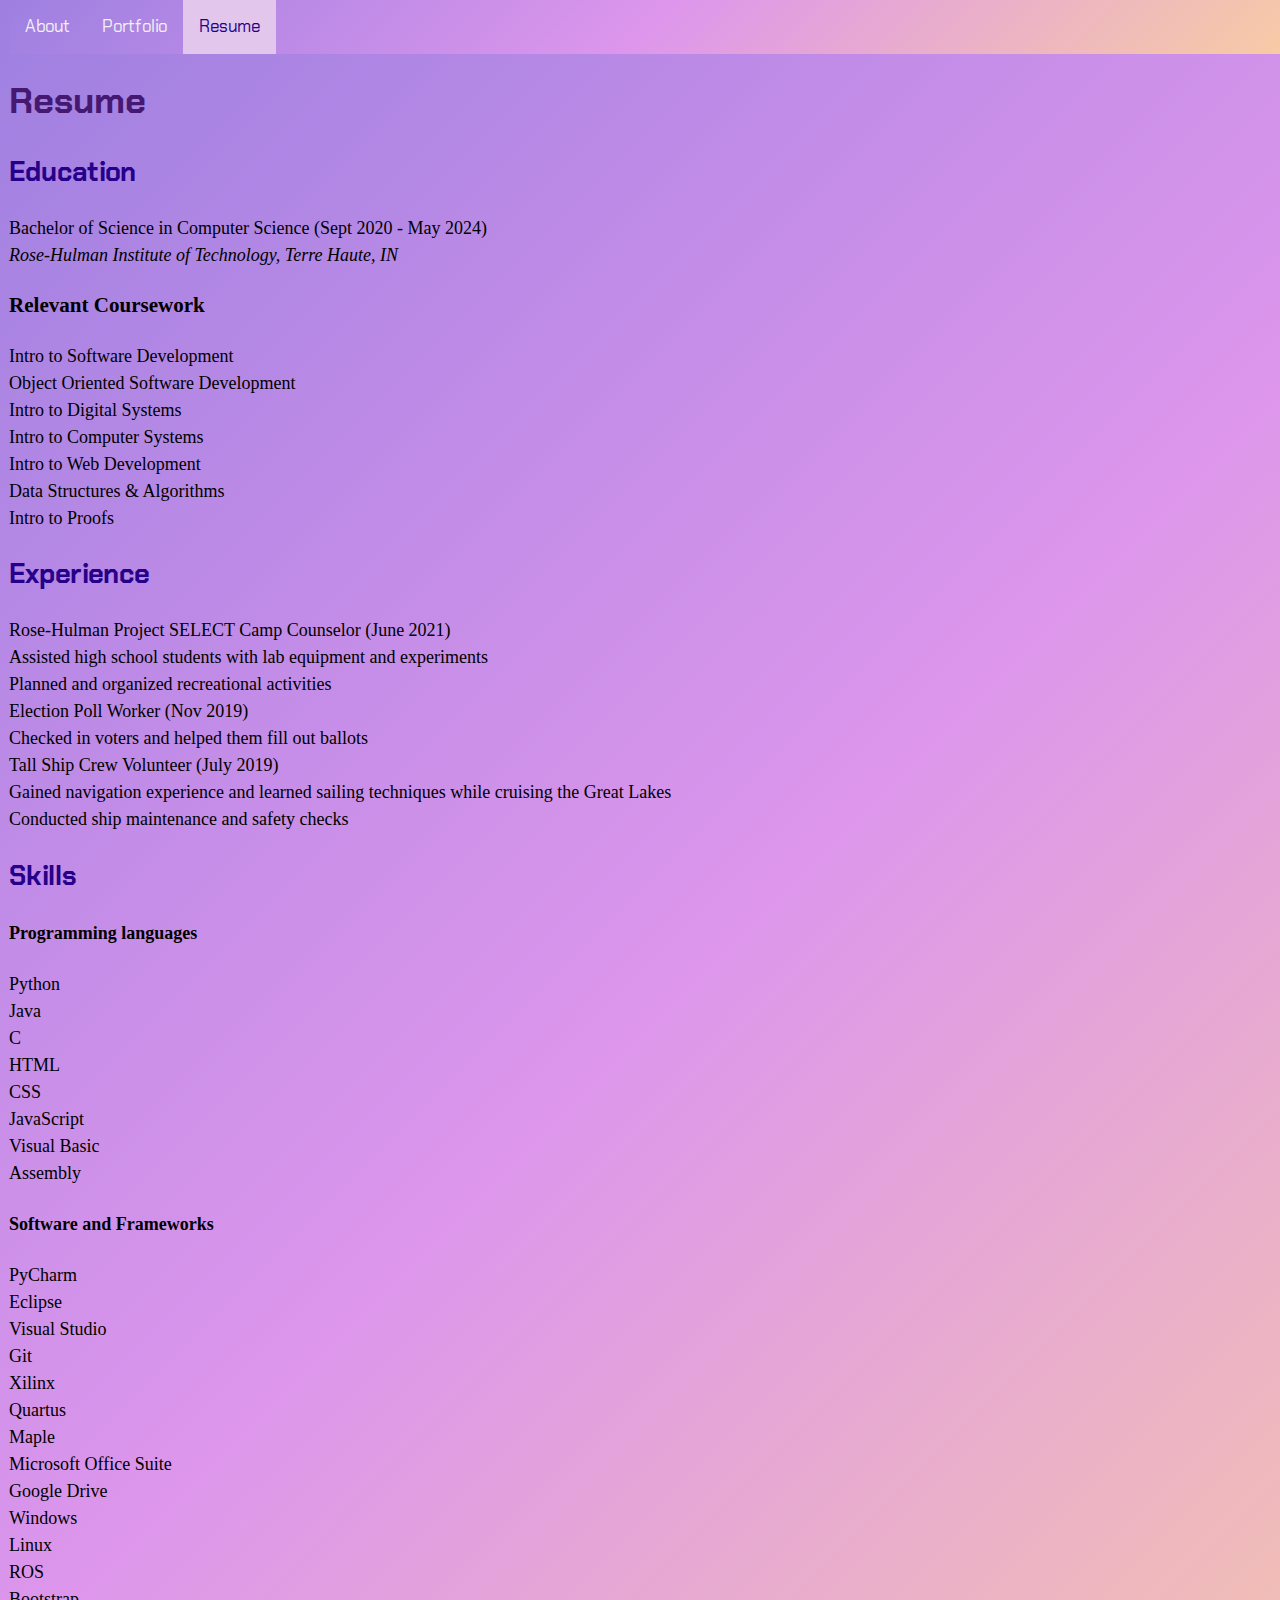
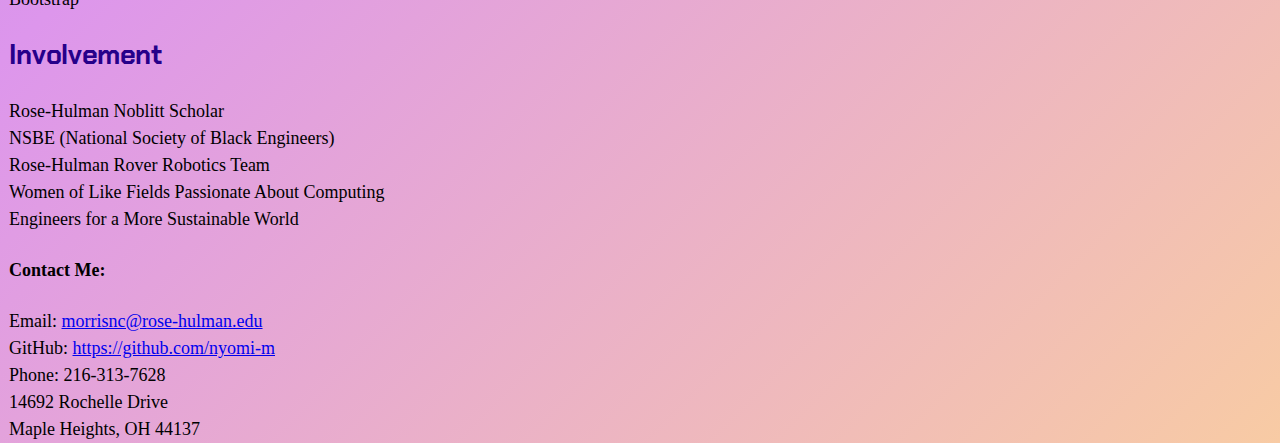
<file: resume.html>
<!DOCTYPE html>
<html lang="en">
  <head>
    <meta charset="utf-8" />
    <meta name="viewport" content="width=device-width, initial-scale=1" />
    <title>Nyomi Morris Portfolio Page</title>
    <link rel="stylesheet" href="styles/normalize.css" />
    <link rel="stylesheet" href="styles/main.css" />
    <link rel="icon" href="images/favicon.png" />
    <link rel="stylesheet" href="https://cdnjs.cloudflare.com/ajax/libs/font-awesome/4.7.0/css/font-awesome.min.css"> <!--for navbar-->
    <link rel="stylesheet" href="https://fonts.google.com/specimen/Vibur">
    <link rel="preconnect" href="https://fonts.googleapis.com">
<link rel="preconnect" href="https://fonts.gstatic.com" crossorigin>
<link href="https://fonts.googleapis.com/css2?family=Chakra+Petch:wght@500&display=swap" rel="stylesheet">
    
  </head>
  <body id="portfolio">



    <div class="topnav" id="myTopnav">
      <a href="index.html">About</a>
      <a href="portfolio.html">Portfolio</a>
      <a href="resume.html" class="active">Resume</a>
      <a href="javascript:void(0);" class="icon" onclick="myFunction()">
        <i class="fa fa-bars"></i>
      </a>
    </div>

    <main>
      <div> 
        <h1>Resume</h1>
      </div>

      <div>
        <h2>Education</h2>
        <div>
          Bachelor of Science in Computer Science (Sept 2020 - May 2024)<br><em>Rose-Hulman Institute of Technology, Terre Haute, IN</em>
        </div>
        <div>
          <h3>Relevant Coursework</h3>
          <div>
            <li>Intro to Software Development</li>
            <li>Object Oriented Software Development</li>
            <li>Intro to Digital Systems</li>
            <li>Intro to Computer Systems</li>
            <li>Intro to Web Development</li>
            <li>Data Structures & Algorithms</li>
            <li>Intro to Proofs</li>

          </div>
        </div>
      </div>

      <div>
        <h2>Experience</h2>
        <div>
          <div>
            <div>Rose-Hulman Project SELECT Camp Counselor (June 2021)</div>
            <div>Assisted high school students with lab equipment and experiments</div>
            <div>Planned and organized recreational activities</div>
          </div>
          <div>
            <div>Election Poll Worker (Nov 2019)</div>
            <div>Checked in voters and helped them fill out ballots</div>
          </div>
          <div>
            <div>Tall Ship Crew Volunteer (July 2019)</div>
            <div>Gained navigation experience and learned sailing techniques while cruising the Great Lakes</div>
            <div>Conducted ship maintenance and safety checks</div>
          </div>
        </div>

      </div>

      <div>
        <h2>Skills</h2>
        <div>
          <h4>Programming languages</h4>
          <div>
            <div>Python</div>
            <div>Java</div>
            <div>C</div>
            <div>HTML</div>
            <div>CSS</div>
            <div>JavaScript</div>
            <div>Visual Basic</div>
            <div>Assembly</div>
          </div>
        </div>
        <div>
          <h4>Software and Frameworks</h4>
          <div>
            <div>PyCharm</div>
            <div>Eclipse</div>
            <div>Visual Studio</div>
            <div>Git</div>
            <div>Xilinx</div>
            <div>Quartus</div>
            <div>Maple</div>
            <div>Microsoft Office Suite</div>
            <div>Google Drive</div>
            <div>Windows</div>
            <div>Linux</div>
            <div>ROS</div>
            <div>Bootstrap</div>
          </div>
        </div>
      </div>

      <div>
        <h2>Involvement</h2>
        <div>Rose-Hulman Noblitt Scholar</div>
        <div>NSBE (National Society of Black Engineers)</div>
        <div>Rose-Hulman Rover Robotics Team</div>
        <div>Women of Like Fields Passionate About Computing</div>
        <div>Engineers for a More Sustainable World</div>
      </div>

    </main>

    <footer>
      <h4>Contact Me:</h4>
      <div>Email: <a href="mailto:morrisnc@rose-hulman.edu">morrisnc@rose-hulman.edu</a></div>
      <div>GitHub: <a href="https://github.com/nyomi-m" target="_blank">https://github.com/nyomi-m</a></div>
      <div>Phone: 216-313-7628</div>
      <div>14692 Rochelle Drive<br>Maple Heights, OH 44137</div>
    </footer>

    <script src="scripts/main.js"></script>
  </body>
</html>
</file>
<file: styles/main.css>
body{
    padding-left: 0.5em;
    padding-top: 50px;
    font-size: 18px;
    line-height: 1.5;
    background: linear-gradient(135deg, rgb(158,128,225),rgb(221,150,236),rgb(248,203,164));
}

body#index img{
    height: 15em;
}
p{
    max-width: 40em;
    color: #ddd;
    font-family: 'Chakra Petch', sans-serif;
}
h1{
    font-family:'Chakra Petch', sans-serif ;
    color: rgb(69, 25, 114);
}
h2{
    font-family:'Chakra Petch', sans-serif ;
    color: rgb(38, 0, 138);
    text-shadow: #ddd;
    -webkit-animation: glow 1s ease-in-out infinite alternate;
  -moz-animation: glow 4s ease-in-out infinite alternate;
  animation: glow 4s ease-in-out infinite alternate;

}

 /* Add a black background color to the top navigation */
 .topnav {
    background: linear-gradient(135deg, rgb(158,128,225),rgb(221,150,236),rgb(248,203,164));
    overflow: hidden;
    position: fixed;
    top: 0;
    width: 100%;
    font-family: 'Chakra Petch', sans-serif;
  }
  
  /* Style the links inside the navigation bar */
  .topnav a {
      float: left;
      display: block;
      color: #f2f2f2;
      text-align: center;
      padding: 14px 16px;
      text-decoration: none;
      font-size: 17px;
      
    }
    
    /* Change the color of links on hover */
    .topnav a:hover {
        background-color: #ddd;
        color: rgb(38,0,138);
    }
    
    /* Add an active class to highlight the current page */
    .topnav a.active {
        background-color: rgb(226, 198, 235);
        color: rgb(38,0,138);
    }
    
    /* Hide the link that should open and close the topnav on small screens */
    .topnav .icon {
        display: none;
    } 
    
    
    /* When the screen is less than 600 pixels wide, hide all links, except for the first one ("Home"). Show the link that contains should open and close the topnav (.icon) */
    @media screen and (max-width: 600px) {
        .topnav a:not(:first-child) {display: none;}
        .topnav a.icon {
            float: right;
            display: block;
        }
    }
    
    /* The "responsive" class is added to the topnav with JavaScript when the user clicks on the icon. This class makes the topnav look good on small screens (display the links vertically instead of horizontally) */
    @media screen and (max-width: 600px) {
        .topnav.responsive {position: relative;}
        .topnav.responsive a.icon {
            position: absolute;
            right: 0;
            top: 0;
        }
        .topnav.responsive a {
            float: none;
            display: block;
            text-align: left;
        }
    } 
    @-webkit-keyframes glow {
        from {
          text-shadow: 0 0 10px #fff, 0 0 20px #fff, 0 0 30px #eeec98, 0 0 40px #e9dc6d, 0 0 50px #f8d668, 0 0 60px #f8cc3c, 0 0 70px #e9c913;
        }
        to {
          text-shadow: 0 0 20px #fff, 0 0 30px #ff4da6, 0 0 40px #ff4da6, 0 0 50px #ff4da6, 0 0 60px #ff4da6, 0 0 70px #ff4da6, 0 0 80px #ff4da6;
        }
      }
</file>
